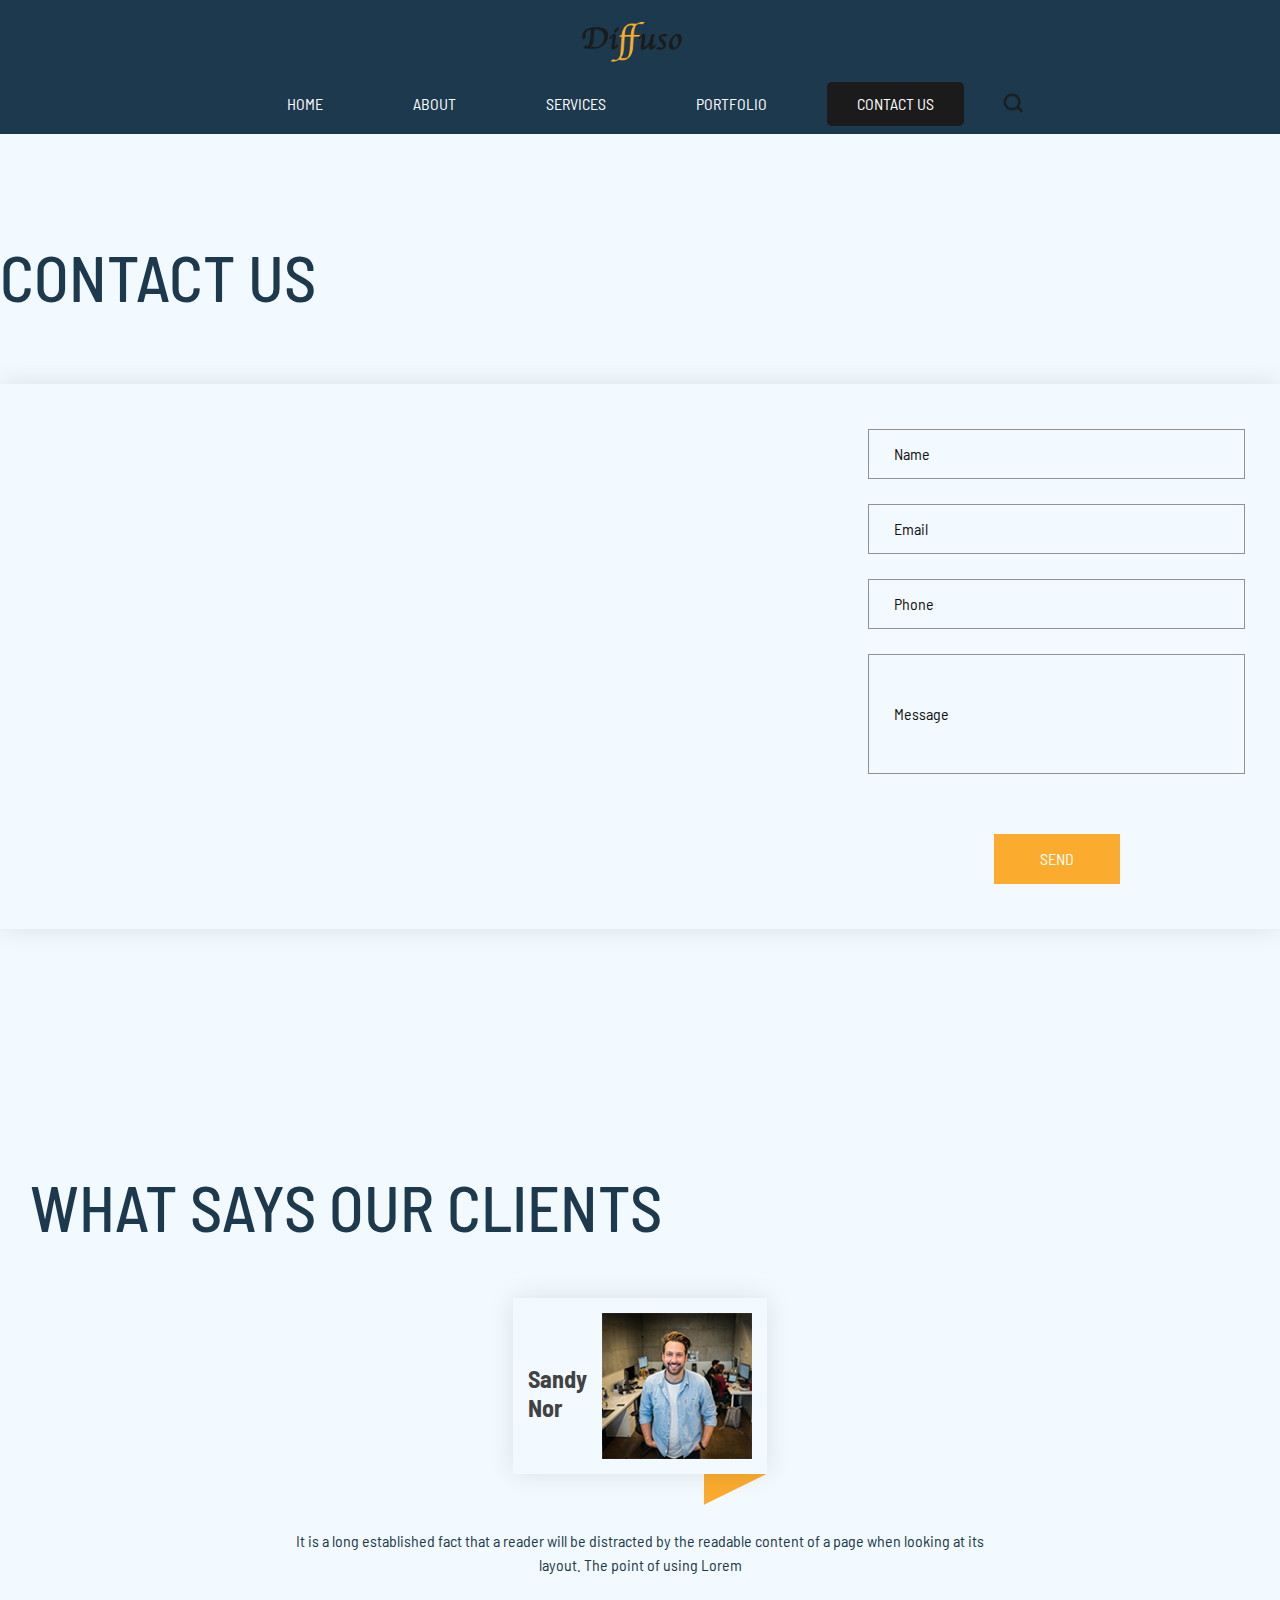
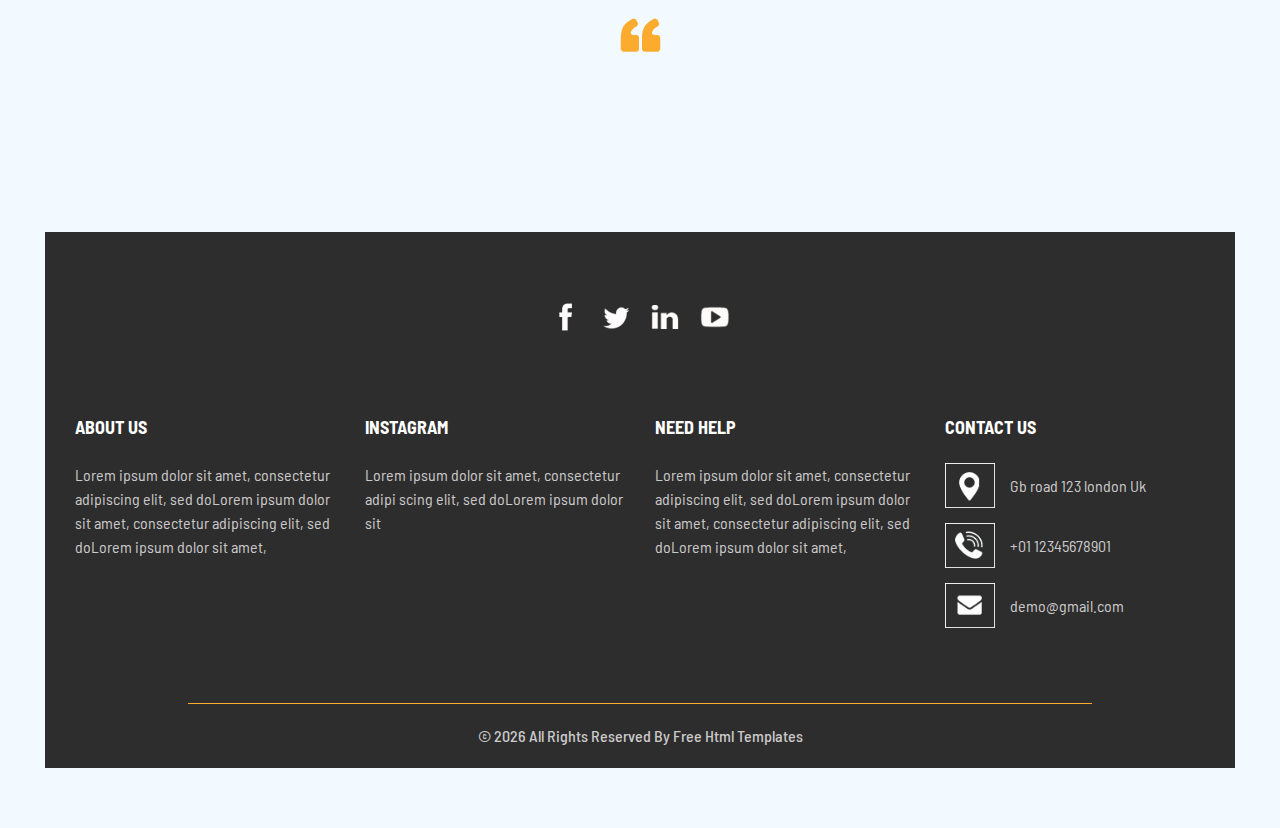
<file: contact.html>
<!DOCTYPE html>
<html>

<head>
  <!-- Basic -->
  <meta charset="utf-8" />
  <meta http-equiv="X-UA-Compatible" content="IE=edge" />
  <!-- Mobile Metas -->
  <meta name="viewport" content="width=device-width, initial-scale=1, shrink-to-fit=no" />
  <!-- Site Metas -->
  <meta name="keywords" content="" />
  <meta name="description" content="" />
  <meta name="author" content="" />

  <title>
    Diffuso
  </title>

  <!-- slider stylesheet -->
  <link rel="stylesheet" type="text/css" href="https://cdnjs.cloudflare.com/ajax/libs/OwlCarousel2/2.3.4/assets/owl.carousel.min.css" />

  <!-- fonts style -->
  <link href="https://fonts.googleapis.com/css?family=Poppins:400,700|Raleway:400,700&display=swap" rel="stylesheet" />

  <!-- bootstrap core css -->
  <link rel="stylesheet" type="text/css" href="css/bootstrap.css" />

  <!-- Custom styles for this template -->
  <link href="css/style.css" rel="stylesheet" />
  <!-- responsive style -->
  <link href="css/responsive.css" rel="stylesheet" />
</head>

<body class="sub_page">
  <div class="hero_area">
    <!-- header section strats -->
    <header class="header_section">
      <div class="container-fluid">
        <nav class="navbar navbar-expand-lg custom_nav-container pt-3">
          <a class="navbar-brand" href="index.html">
            <img src="images/logo.png" alt="" />
          </a>
          <button class="navbar-toggler" type="button" data-toggle="collapse" data-target="#navbarSupportedContent" aria-controls="navbarSupportedContent" aria-expanded="false" aria-label="Toggle navigation">
            <span class="navbar-toggler-icon"></span>
          </button>

          <div class="collapse navbar-collapse" id="navbarSupportedContent">
            <div class="d-flex ml-auto flex-column flex-lg-row align-items-center">
              <ul class="navbar-nav  ">
                <li class="nav-item ">
                  <a class="nav-link" href="index.html">Home <span class="sr-only">(current)</span></a>
                </li>
                <li class="nav-item">
                  <a class="nav-link" href="about.html">
                    About
                  </a>
                </li>
                <li class="nav-item">
                  <a class="nav-link" href="service.html">
                    Services
                  </a>
                </li>
                <li class="nav-item">
                  <a class="nav-link" href="portfolio.html">
                    Portfolio
                  </a>
                </li>
                <li class="nav-item active">
                  <a class="nav-link" href="contact.html">Contact Us</a>
                </li>
              </ul>
              <form class="form-inline my-2 my-lg-0 ml-0 ml-lg-4 mb-3 mb-lg-0">
                <button class="btn  my-2 my-sm-0 nav_search-btn" type="submit"></button>
              </form>
            </div>
          </div>
        </nav>
      </div>
    </header>
    <!-- end header section -->
  </div>
  <!-- end hero area -->


  <!-- contact section -->

  <section class="contact_section layout_padding-bottom layout_padding2-top">
    <div class="container px-0">
      <div class="heading_container">
        <h2 class="">
          Con<span>ta</span>ct Us
        </h2>
      </div>

    </div>
    <div class="container container-bg">
      <div class="row">
        <div class="col-lg-8 col-md-7 px-0">
          <div class="map_container">
            <div class="map-responsive">
              <iframe src="https://www.google.com/maps/embed/v1/place?key=AIzaSyA0s1a7phLN0iaD6-UE7m4qP-z21pH0eSc&q=Eiffel+Tower+Paris+France" width="600" height="300" frameborder="0" style="border:0; width: 100%; height:100%" allowfullscreen></iframe>
            </div>
          </div>
        </div>
        <div class="col-md-5 col-lg-4 px-0">
          <form action="">
            <div>
              <input type="text" placeholder="Name" />
            </div>
            <div>
              <input type="email" placeholder="Email" />
            </div>
            <div>
              <input type="text" placeholder="Phone" />
            </div>
            <div>
              <input type="text" class="message-box" placeholder="Message" />
            </div>
            <div class="d-flex ">
              <button>
                SEND
              </button>
            </div>
          </form>
        </div>
      </div>
    </div>
  </section>

  <!-- end contact section -->

  <!-- client section -->

  <section class="client_section layout_padding-bottom">
    <div class="container">
      <div class="heading_container">
        <h2>
          What <span>says</span> our clients
        </h2>
      </div>
      <div class="box">
        <div class="client_id">
          <div class="name">
            <h4>
              Sandy <br>
              Nor
            </h4>
          </div>
          <div class="img-box">
            <img src="images/client.jpg" alt="">
          </div>
        </div>
        <div class="detail-box">
          <p>
            It is a long established fact that a reader will be distracted by the readable content of a page when looking at its layout. The point of using Lorem
          </p>
          <img src="images/quote.png" alt="">
        </div>
      </div>
    </div>
  </section>

  <!-- end client section -->


  <!-- info section -->

  <section class="info_section  layout_padding2-top">
    <div class="social_container">
      <div class="social_box">
        <a href="">
          <img src="images/fb.png" alt="">
        </a>
        <a href="">
          <img src="images/twitter.png" alt="">
        </a>
        <a href="">
          <img src="images/linkedin.png" alt="">
        </a>
        <a href="">
          <img src="images/youtube.png" alt="">
        </a>
      </div>
    </div>
    <div class="info_container ">
      <div class="container">
        <div class="row">
          <div class="col-md-6 col-lg-3">
            <h6>
              ABOUT US
            </h6>
            <p>
              Lorem ipsum dolor sit amet, consectetur adipiscing elit, sed doLorem ipsum dolor sit amet, consectetur adipiscing elit, sed doLorem ipsum dolor sit amet,
            </p>
          </div>
          <div class="col-md-6 col-lg-3">
            <h6>
              Instagram
            </h6>
            <p>
              Lorem ipsum dolor sit amet, consectetur adipi
              scing elit, sed doLorem ipsum dolor sit
            </p>
          </div>
          <div class="col-md-6 col-lg-3">
            <h6>
              NEED HELP
            </h6>
            <p>
              Lorem ipsum dolor sit amet, consectetur adipiscing elit, sed doLorem ipsum dolor sit amet, consectetur adipiscing elit, sed doLorem ipsum dolor sit amet,
            </p>
          </div>
          <div class="col-md-6 col-lg-3">
            <h6>
              CONTACT US
            </h6>
            <div class="info_link-box">
              <a href="">
                <img src="images/location.png" alt="">
                <span> Gb road 123 london Uk </span>
              </a>
              <a href="">
                <img src="images/call.png" alt="">
                <span>+01 12345678901</span>
              </a>
              <a href="">
                <img src="images/mail.png" alt="">
                <span> demo@gmail.com</span>
              </a>
            </div>
          </div>
        </div>
      </div>
    </div>
    <!-- footer section -->
    <section class=" footer_section">
      <div class="container">
        <p>
          &copy; <span id="displayYear"></span> All Rights Reserved By
          <a href="https://html.design/">Free Html Templates</a>
        </p>
      </div>
    </section>
    <!-- footer section -->

  </section>

  <!-- end info section -->


  <script type="text/javascript" src="js/jquery-3.4.1.min.js"></script>
  <script type="text/javascript" src="js/bootstrap.js"></script>
  <script type="text/javascript" src="https://cdnjs.cloudflare.com/ajax/libs/OwlCarousel2/2.3.4/owl.carousel.min.js">
  </script>
  <script type="text/javascript" src="js/custom.js"></script>
</body>

</html>
</file>
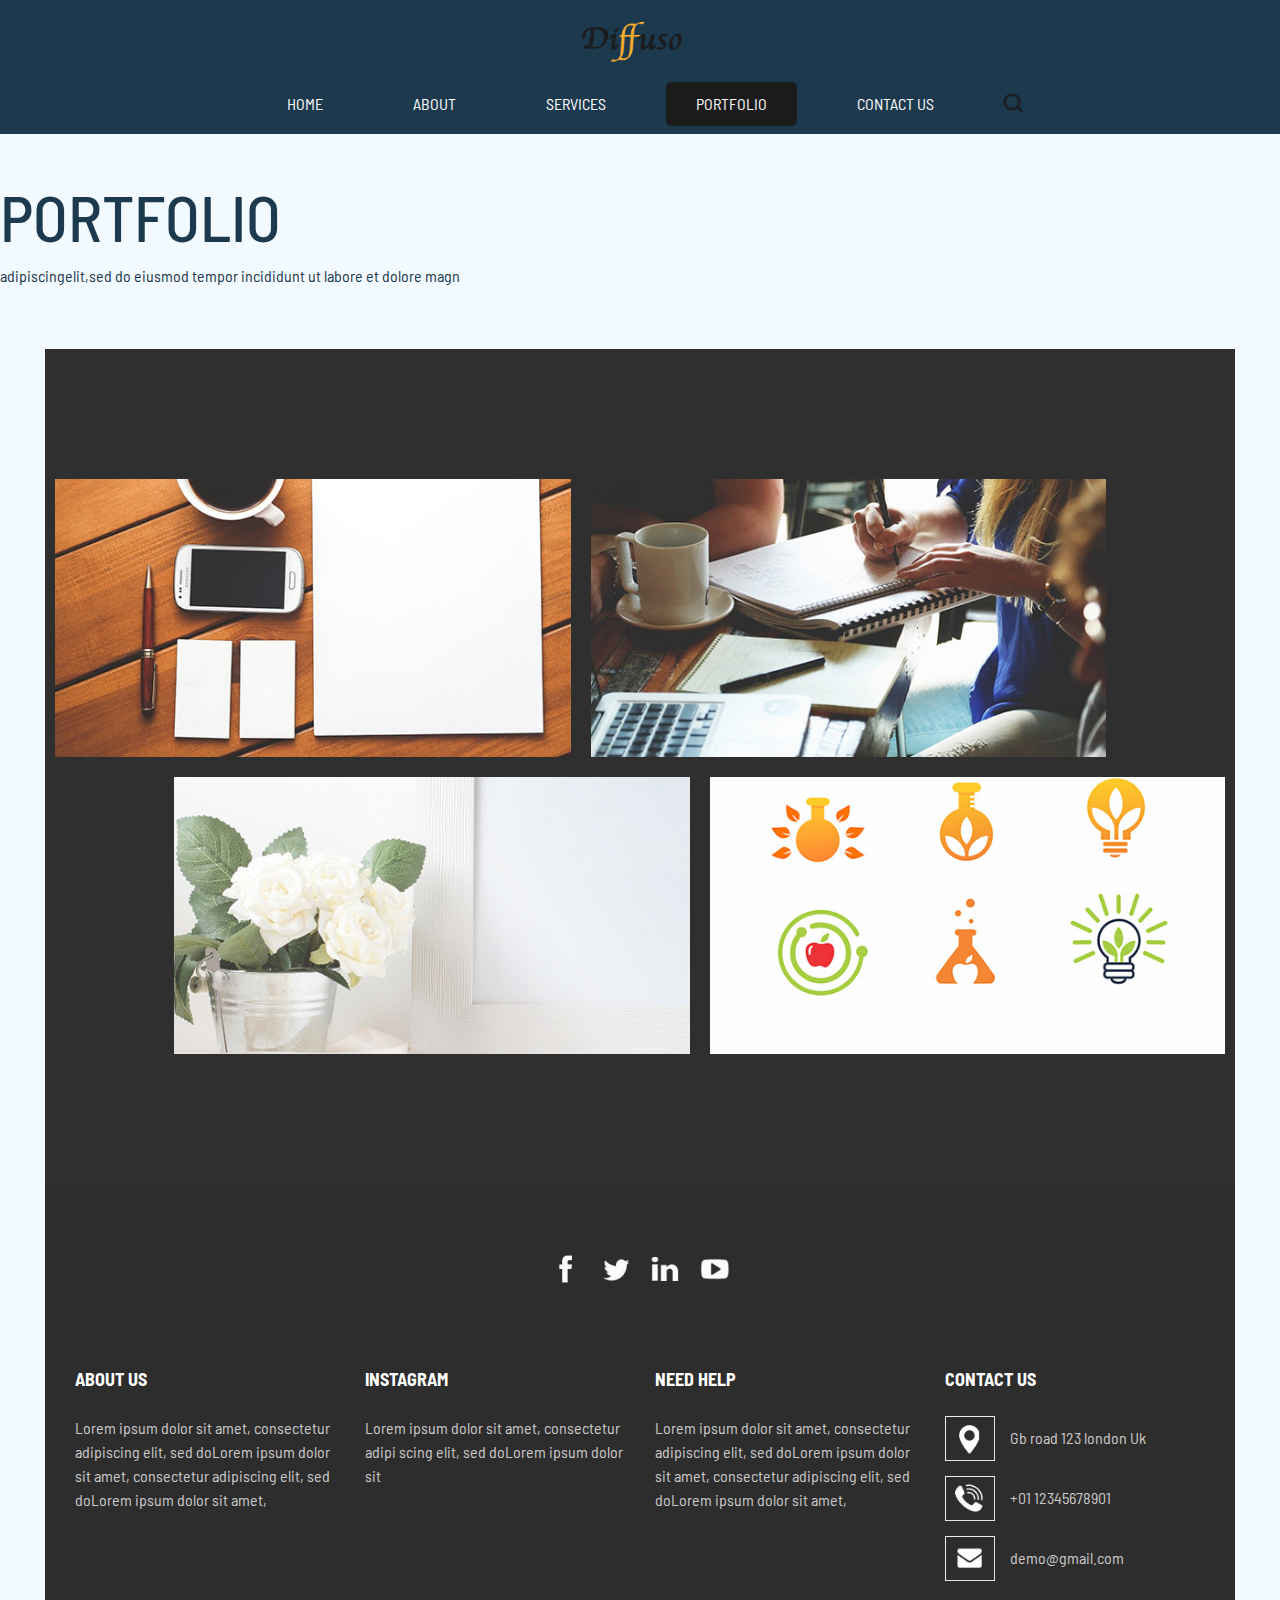
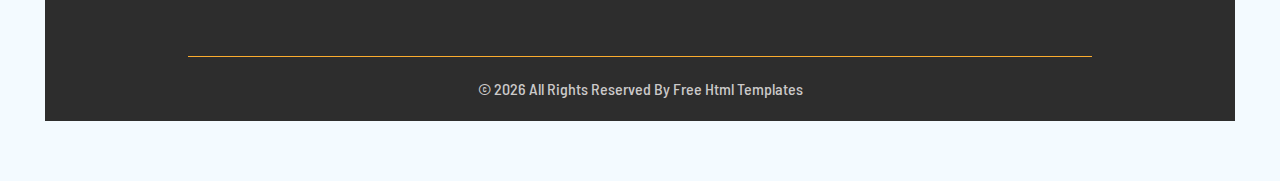
<file: portfolio.html>
<!DOCTYPE html>
<html>

<head>
  <!-- Basic -->
  <meta charset="utf-8" />
  <meta http-equiv="X-UA-Compatible" content="IE=edge" />
  <!-- Mobile Metas -->
  <meta name="viewport" content="width=device-width, initial-scale=1, shrink-to-fit=no" />
  <!-- Site Metas -->
  <meta name="keywords" content="" />
  <meta name="description" content="" />
  <meta name="author" content="" />

  <title>
    Diffuso
  </title>

  <!-- slider stylesheet -->
  <link rel="stylesheet" type="text/css" href="https://cdnjs.cloudflare.com/ajax/libs/OwlCarousel2/2.3.4/assets/owl.carousel.min.css" />

  <!-- fonts style -->
  <link href="https://fonts.googleapis.com/css?family=Poppins:400,700|Raleway:400,700&display=swap" rel="stylesheet" />

  <!-- bootstrap core css -->
  <link rel="stylesheet" type="text/css" href="css/bootstrap.css" />

  <!-- Custom styles for this template -->
  <link href="css/style.css" rel="stylesheet" />
  <!-- responsive style -->
  <link href="css/responsive.css" rel="stylesheet" />
</head>

<body class="sub_page">
  <div class="hero_area">
    <!-- header section strats -->
    <header class="header_section">
      <div class="container-fluid">
        <nav class="navbar navbar-expand-lg custom_nav-container pt-3">
          <a class="navbar-brand" href="index.html">
            <img src="images/logo.png" alt="" />
          </a>
          <button class="navbar-toggler" type="button" data-toggle="collapse" data-target="#navbarSupportedContent" aria-controls="navbarSupportedContent" aria-expanded="false" aria-label="Toggle navigation">
            <span class="navbar-toggler-icon"></span>
          </button>

          <div class="collapse navbar-collapse" id="navbarSupportedContent">
            <div class="d-flex ml-auto flex-column flex-lg-row align-items-center">
              <ul class="navbar-nav  ">
                <li class="nav-item ">
                  <a class="nav-link" href="index.html">Home <span class="sr-only">(current)</span></a>
                </li>
                <li class="nav-item">
                  <a class="nav-link" href="about.html">
                    About
                  </a>
                </li>
                <li class="nav-item">
                  <a class="nav-link" href="service.html">
                    Services
                  </a>
                </li>
                <li class="nav-item active">
                  <a class="nav-link" href="portfolio.html">
                    Portfolio
                  </a>
                </li>
                <li class="nav-item">
                  <a class="nav-link" href="contact.html">Contact Us</a>
                </li>
              </ul>
              <form class="form-inline my-2 my-lg-0 ml-0 ml-lg-4 mb-3 mb-lg-0">
                <button class="btn  my-2 my-sm-0 nav_search-btn" type="submit"></button>
              </form>
            </div>
          </div>
        </nav>
      </div>
    </header>
    <!-- end header section -->
  </div>
  <!-- end hero area -->

  <!-- portfolio section -->

  <section class="portfolio_section layout_padding2-top">
    <div class="heading_container">
      <h2>
        Por<span>tf</span>olio
      </h2>
      <p>
        adipiscingelit,sed do eiusmod tempor incididunt ut labore et dolore magn
      </p>
    </div>
    <div class="portfolio_container layout_padding">
      <div class="box-1">
        <div class="img-box b-1">
          <img src="images/p1.jpg" alt="">
          <div class="btn-box">
            <a href="" class="btn-1">

            </a>
            <a href="" class="btn-2">

            </a>
          </div>
        </div>
        <div class="img-box b-2">
          <img src="images/p2.jpg" alt="">
          <div class="btn-box">
            <a href="" class="btn-1">

            </a>
            <a href="" class="btn-2">

            </a>
          </div>
        </div>
      </div>
      <div class="box-2">
        <div class="img-box b-3">
          <img src="images/p3.jpg" alt="">
          <div class="btn-box">
            <a href="" class="btn-1">

            </a>
            <a href="" class="btn-2">

            </a>
          </div>
        </div>
        <div class="img-box b-4">
          <img src="images/p4.jpg" alt="">
          <div class="btn-box">
            <a href="" class="btn-1">

            </a>
            <a href="" class="btn-2">

            </a>
          </div>
        </div>
      </div>
    </div>
  </section>

  <!-- end portfolio section -->


  <!-- info section -->

  <section class="info_section  layout_padding2-top">
    <div class="social_container">
      <div class="social_box">
        <a href="">
          <img src="images/fb.png" alt="">
        </a>
        <a href="">
          <img src="images/twitter.png" alt="">
        </a>
        <a href="">
          <img src="images/linkedin.png" alt="">
        </a>
        <a href="">
          <img src="images/youtube.png" alt="">
        </a>
      </div>
    </div>
    <div class="info_container ">
      <div class="container">
        <div class="row">
          <div class="col-md-6 col-lg-3">
            <h6>
              ABOUT US
            </h6>
            <p>
              Lorem ipsum dolor sit amet, consectetur adipiscing elit, sed doLorem ipsum dolor sit amet, consectetur adipiscing elit, sed doLorem ipsum dolor sit amet,
            </p>
          </div>
          <div class="col-md-6 col-lg-3">
            <h6>
              Instagram
            </h6>
            <p>
              Lorem ipsum dolor sit amet, consectetur adipi
              scing elit, sed doLorem ipsum dolor sit
            </p>
          </div>
          <div class="col-md-6 col-lg-3">
            <h6>
              NEED HELP
            </h6>
            <p>
              Lorem ipsum dolor sit amet, consectetur adipiscing elit, sed doLorem ipsum dolor sit amet, consectetur adipiscing elit, sed doLorem ipsum dolor sit amet,
            </p>
          </div>
          <div class="col-md-6 col-lg-3">
            <h6>
              CONTACT US
            </h6>
            <div class="info_link-box">
              <a href="">
                <img src="images/location.png" alt="">
                <span> Gb road 123 london Uk </span>
              </a>
              <a href="">
                <img src="images/call.png" alt="">
                <span>+01 12345678901</span>
              </a>
              <a href="">
                <img src="images/mail.png" alt="">
                <span> demo@gmail.com</span>
              </a>
            </div>
          </div>
        </div>
      </div>
    </div>
    <!-- footer section -->
    <section class="footer_section">
      <div class="container">
        <p>
          &copy; <span id="displayYear"></span> All Rights Reserved By
          <a href="https://html.design/">Free Html Templates</a>
        </p>
      </div>
    </section>
    <!-- footer section -->

  </section>

  <!-- end info section -->


  <script type="text/javascript" src="js/jquery-3.4.1.min.js"></script>
  <script type="text/javascript" src="js/bootstrap.js"></script>
  <script type="text/javascript" src="https://cdnjs.cloudflare.com/ajax/libs/OwlCarousel2/2.3.4/owl.carousel.min.js">
  </script>
  <script type="text/javascript" src="js/custom.js"></script>
</body>

</html>
</file>
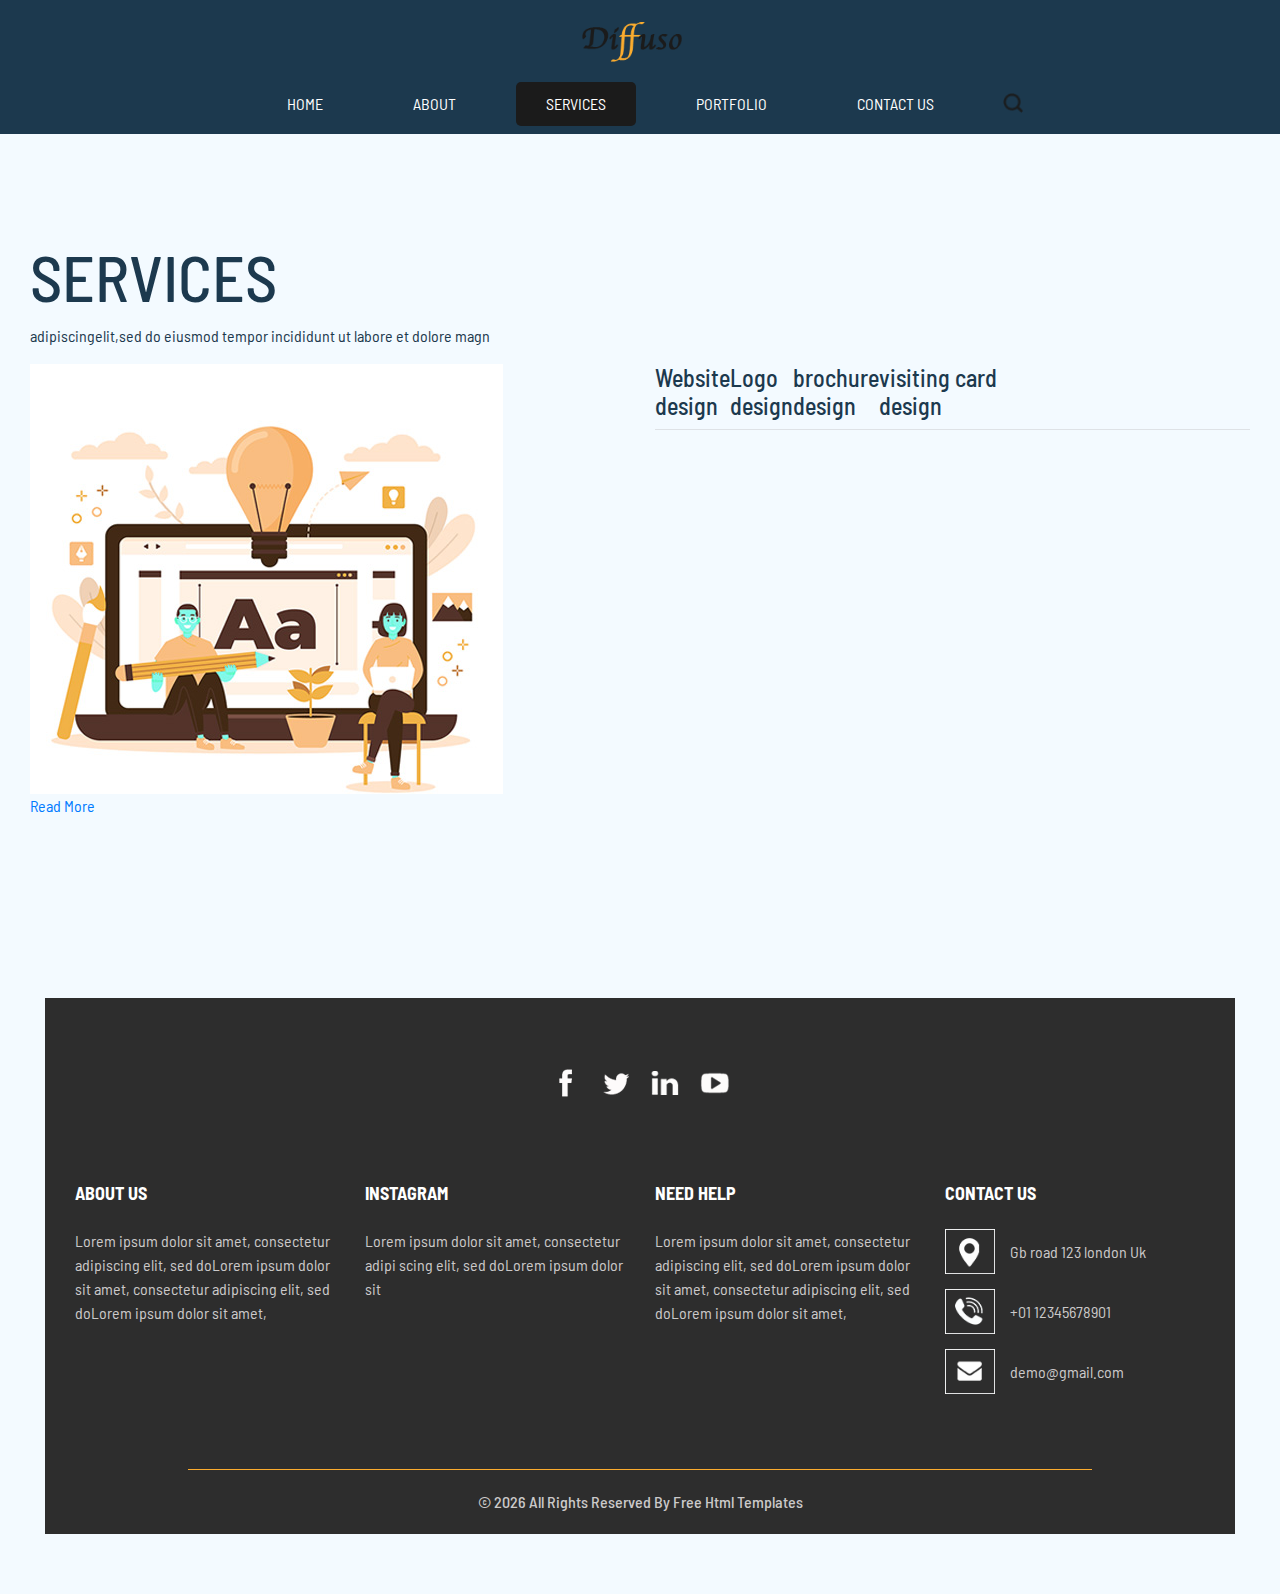
<file: service.html>
<!DOCTYPE html>
<html>

<head>
  <!-- Basic -->
  <meta charset="utf-8" />
  <meta http-equiv="X-UA-Compatible" content="IE=edge" />
  <!-- Mobile Metas -->
  <meta name="viewport" content="width=device-width, initial-scale=1, shrink-to-fit=no" />
  <!-- Site Metas -->
  <meta name="keywords" content="" />
  <meta name="description" content="" />
  <meta name="author" content="" />

  <title>
    Diffuso
  </title>

  <!-- slider stylesheet -->
  <link rel="stylesheet" type="text/css" href="https://cdnjs.cloudflare.com/ajax/libs/OwlCarousel2/2.3.4/assets/owl.carousel.min.css" />

  <!-- fonts style -->
  <link href="https://fonts.googleapis.com/css?family=Poppins:400,700|Raleway:400,700&display=swap" rel="stylesheet" />

  <!-- bootstrap core css -->
  <link rel="stylesheet" type="text/css" href="css/bootstrap.css" />

  <!-- Custom styles for this template -->
  <link href="css/style.css" rel="stylesheet" />
  <!-- responsive style -->
  <link href="css/responsive.css" rel="stylesheet" />
</head>

<body class="sub_page">
  <div class="hero_area">
    <!-- header section strats -->
    <header class="header_section">
      <div class="container-fluid">
        <nav class="navbar navbar-expand-lg custom_nav-container pt-3">
          <a class="navbar-brand" href="index.html">
            <img src="images/logo.png" alt="" />
          </a>
          <button class="navbar-toggler" type="button" data-toggle="collapse" data-target="#navbarSupportedContent" aria-controls="navbarSupportedContent" aria-expanded="false" aria-label="Toggle navigation">
            <span class="navbar-toggler-icon"></span>
          </button>

          <div class="collapse navbar-collapse" id="navbarSupportedContent">
            <div class="d-flex ml-auto flex-column flex-lg-row align-items-center">
              <ul class="navbar-nav  ">
                <li class="nav-item ">
                  <a class="nav-link" href="index.html">Home <span class="sr-only">(current)</span></a>
                </li>
                <li class="nav-item">
                  <a class="nav-link" href="about.html">
                    About
                  </a>
                </li>
                <li class="nav-item active">
                  <a class="nav-link" href="service.html">
                    Services
                  </a>
                </li>
                <li class="nav-item">
                  <a class="nav-link" href="portfolio.html">
                    Portfolio
                  </a>
                </li>
                <li class="nav-item">
                  <a class="nav-link" href="contact.html">Contact Us</a>
                </li>
              </ul>
              <form class="form-inline my-2 my-lg-0 ml-0 ml-lg-4 mb-3 mb-lg-0">
                <button class="btn  my-2 my-sm-0 nav_search-btn" type="submit"></button>
              </form>
            </div>
          </div>
        </nav>
      </div>
    </header>
    <!-- end header section -->
  </div>
  <!-- end hero area -->

  <!-- service section -->

  <section class="service_section layout_padding-bottom layout_padding2-top">
    <div class="container">
      <div class="heading_container">
        <h2>
          Ser<span>vi</span>ces
        </h2>
        <p>
          adipiscingelit,sed do eiusmod tempor incididunt ut labore et dolore magn
        </p>
      </div>
      <div class="row">
        <div class="col-lg-6 ">
          <div class="img-container tab-content">
            <div class="img-box tab-pane fade show active" id="img1" role="tabpanel">
              <img src="images/service-img.jpg" alt="" />
            </div>
            <div class="img-box tab-pane fade  " id="img2" role="tabpanel">
              <img src="images/service-img.jpg" alt="" />
            </div>
            <div class="img-box tab-pane fade  " id="img3" role="tabpanel">
              <img src="images/service-img.jpg" alt="" />
            </div>
            <div class="img-box tab-pane fade  " id="img4" role="tabpanel">
              <img src="images/service-img.jpg" alt="" />
            </div>
          </div>
        </div>
        <div class="col-lg-6">
          <div class="detail-container nav nav-tabs" id="myTab" role="tablist">
            <div class="detail-box active" id="img1-tab" data-toggle="tab" href="#img1" role="tab" aria-selected="true">
              <h4>
                Website <br />
                design
              </h4>
            </div>
            <div class="detail-box" id="img2-tab" data-toggle="tab" href="#img2" role="tab" aria-selected="false">
              <h4>
                Logo <br />
                design
              </h4>
            </div>
            <div class="detail-box" id="img2-tab" data-toggle="tab" href="#img3" role="tab" aria-selected="false">
              <h4>
                brochure <br />
                design
              </h4>
            </div>
            <div class="detail-box" id="img2-tab" data-toggle="tab" href="#img4" role="tab" aria-selected="false">
              <h4>
                visiting card <br />
                design
              </h4>
            </div>
          </div>
        </div>
      </div>
      <div class="btn-box">
        <a href="">
          Read More
        </a>
      </div>
    </div>
  </section>

  <!-- end service section -->


  <!-- info section -->

  <section class="info_section  layout_padding2-top">
    <div class="social_container">
      <div class="social_box">
        <a href="">
          <img src="images/fb.png" alt="">
        </a>
        <a href="">
          <img src="images/twitter.png" alt="">
        </a>
        <a href="">
          <img src="images/linkedin.png" alt="">
        </a>
        <a href="">
          <img src="images/youtube.png" alt="">
        </a>
      </div>
    </div>
    <div class="info_container ">
      <div class="container">
        <div class="row">
          <div class="col-md-6 col-lg-3">
            <h6>
              ABOUT US
            </h6>
            <p>
              Lorem ipsum dolor sit amet, consectetur adipiscing elit, sed doLorem ipsum dolor sit amet, consectetur adipiscing elit, sed doLorem ipsum dolor sit amet,
            </p>
          </div>
          <div class="col-md-6 col-lg-3">
            <h6>
              Instagram
            </h6>
            <p>
              Lorem ipsum dolor sit amet, consectetur adipi
              scing elit, sed doLorem ipsum dolor sit
            </p>
          </div>
          <div class="col-md-6 col-lg-3">
            <h6>
              NEED HELP
            </h6>
            <p>
              Lorem ipsum dolor sit amet, consectetur adipiscing elit, sed doLorem ipsum dolor sit amet, consectetur adipiscing elit, sed doLorem ipsum dolor sit amet,
            </p>
          </div>
          <div class="col-md-6 col-lg-3">
            <h6>
              CONTACT US
            </h6>
            <div class="info_link-box">
              <a href="">
                <img src="images/location.png" alt="">
                <span> Gb road 123 london Uk </span>
              </a>
              <a href="">
                <img src="images/call.png" alt="">
                <span>+01 12345678901</span>
              </a>
              <a href="">
                <img src="images/mail.png" alt="">
                <span> demo@gmail.com</span>
              </a>
            </div>
          </div>
        </div>
      </div>
    </div>
    <!-- footer section -->
    <section class=" footer_section">
      <div class="container">
        <p>
          &copy; <span id="displayYear"></span> All Rights Reserved By
          <a href="https://html.design/">Free Html Templates</a>
        </p>
      </div>
    </section>
    <!-- footer section -->

  </section>

  <!-- end info section -->


  <script type="text/javascript" src="js/jquery-3.4.1.min.js"></script>
  <script type="text/javascript" src="js/bootstrap.js"></script>
  <script type="text/javascript" src="https://cdnjs.cloudflare.com/ajax/libs/OwlCarousel2/2.3.4/owl.carousel.min.js">
  </script>
  <script type="text/javascript" src="js/custom.js"></script>
</body>

</html>
</file>
<file: css/style.css>
@import url('https://fonts.googleapis.com/css2?family=Barlow+Semi+Condensed:wght@500;600&display=swap');
body {
  font-family: 'Barlow Semi Condensed', sans-serif;
  color: #1C394E;
  background-color: #f3faff;
}

.layout_padding {
  padding-top: 120px;
  padding-bottom: 120px;
}

.layout_padding2 {
  padding-top: 45px;
}

.layout_padding2-top {
  padding-top: 45px;
}

.layout_padding2-bottom {
  padding-bottom: 45px;
}

.layout_padding-top {
  padding-top: 120px;
}

.layout_padding-bottom {
  padding-bottom: 120px;
}


.heading_container{
  display: -webkit-box;
  display: -ms-flexbox;
  display: flex;
  -webkit-box-orient: vertical;
  -webkit-box-direction: normal;
      -ms-flex-direction: column;
          flex-direction: column;
  -webkit-box-align: center;
      -ms-flex-align: center;
          align-items: left;
  text-align: left;
}

.heading_container h2 {
  text-transform: uppercase;
  font-size: 4rem;
}


/*header section*/
.hero_area.sub_pages {
  height: auto;
}

.header_section .container-fluid {
  padding-right: 25px;
  padding-left: 25px;
  background-color: #1C394E;
}

.header_section .nav_container {
  margin: 0px auto;
}

.custom_nav-container.navbar-expand-lg .navbar-nav .nav-item .nav-link {
  padding: 10px 30px;
  margin: 0 15px;
  color: #ffffff;
  text-align: center;
  text-transform: uppercase;
  border-radius: 5px;
}

.custom_nav-container.navbar-expand-lg .navbar-nav .nav-item.active .nav-link, .custom_nav-container.navbar-expand-lg .navbar-nav .nav-item:hover .nav-link {
  background-color: #1b1b1b;
  color: #ffffff;
}

a,
a:hover,
a:focus {
  text-decoration: none;
}

a:hover,
a:focus {
  color: initial;
}

.btn,
.btn:focus {
  outline: none !important;
  -webkit-box-shadow: none;
          box-shadow: none;
}

.navbar-brand,
.navbar-brand:hover {
  text-transform: uppercase;
  font-weight: bold;
  font-size: 24px;;
  color: #fafcfd;
}

.custom_nav-container .nav_search-btn {
  background-image: url(../images/search-icon.png);
  background-size: 20px;
  background-repeat: no-repeat;
  background-position-y: 7px;
  width: 35px;
  height: 35px;
  padding: 0;
  border: none;
}

.navbar-brand {
  margin-bottom: 15px;
}

.navbar-brand img {
  width: 100px;
}

.custom_nav-container {
  z-index: 99999;
  -webkit-box-orient: vertical;
  -webkit-box-direction: normal;
      -ms-flex-direction: column;
          flex-direction: column;
  -webkit-box-align: center;
      -ms-flex-align: center;
          align-items: center;
}

.custom_nav-container .navbar-toggler {
  outline: none;
}

.navbar-toggler .navbar-toggler-icon {
  background-image: url(../images/menu.png);
  background-size: 35px;
}

/*end header section*/
.slider_section {
  margin-bottom: 60px;
}

.slider_section .slider_container {
  background-color:#1C394E;
  background-size: cover;
  height: 450px;
  color: #ffffff;
}

.slider_section .row {
  -webkit-box-align: center;
      -ms-flex-align: center;
          align-items: center;
}

.slider_section .img-box img {
  background-size: 100px;
  margin-top: 50px;
  margin-left: 40%;
  border-radius: 10px;
}

.slider_section .detail-box {
  width: 100%;
  padding-top: 80px;
  padding-left: 100px;
}

.slider_section .detail-box h1 {
  font-weight: bold;
  font-size: 3.5rem;
  margin-top: 20px;
  text-transform: uppercase;
}

.slider_section .click-box a {
  display: inline-block;
  padding: 10px 45px;
  background-color: #f5fdfb;
  color: #000000;
  border: 1.5px solid #ffffff;
  border-radius: 5px;
  margin-bottom: 225px;
  margin-left: 220px;
  text-transform: uppercase;
}

.slider_section .click-box a:hover {
  background-color: transparent;
  color: #ffffff;
}

.slider_section .carousel-indicators {
  margin: 0;
  width: auto;
  -webkit-box-pack: end;
      -ms-flex-pack: end;
          justify-content: flex-end;
  bottom: initial;
  top: 0;
  left: initial;
}

.slider_section .carousel-indicators li {
  text-indent: 0;
  background-color: transparent;
  opacity: 1;
  border: none;
  font-size: 7rem;
  font-weight: bold;
  width: auto;
  height: auto;
  display: none;
  color: #ffffff;
}

.slider_section .carousel-indicators li.active {
  display: block;
}

.slider_section .carousel_btn-box {
  display: -webkit-box;
  display: -ms-flexbox;
  display: flex;
  background-color: #ffffff;
  -webkit-box-align: center;
      -ms-flex-align: center;
          align-items: center;
  position: absolute;
  bottom: 95px;
  right: 10%;
  padding: 7px 10px;
  border-radius: 5px 5px 0 0;
}

.slider_section .carousel_btn-box img {
  margin: 0 10px;
}

.slider_section .carousel_btn-box .carousel-control-prev,
.slider_section .carousel_btn-box .carousel-control-next {
  position: unset;
  height: 25px;
  width: 25px;
  background-repeat: no-repeat;
  opacity: 1;
  background-position: center;
}

.slider_section .carousel_btn-box .carousel-control-prev {
  background-image: url(../images/prev.png);
}

.slider_section .carousel_btn-box .carousel-control-next {
  background-image: url(../images/next.png);
}

.about_section {
  background-position: center;
  background-repeat: no-repeat;
}

.about_section .about-img {
  background-color: #1C394E;
  width: 100%;
}

.about_section .about {
  padding-right: 150px;
}

/* services we provide */



.circle-content {
  width:33%;
  text-align:center;
  float:left;
}
.circle {
  display:inline-block;
  width:50%;
  padding-bottom:50%;
  border-radius:50%;
  border:15px solid #333;
}
.circle-content p {
  font-size:16px;
  color:#666;
}

/* services we provide */

.doctors{
  background-color: #1C394E;

}

.doctors h2{
  color: #ffffff;
  margin-top: 50px;
  margin-bottom: 50px;
}

.responsive-cell-block {
  min-height: 75px;
}

.text-blk {
  margin-top: 0px;
  margin-right: 0px;
  margin-bottom: 0px;
  margin-left: 0px;
  line-height: 25px;
}

.responsive-container-block {
  min-height: 75px;
  height: fit-content;
  width: 100%;
  display: flex;
  flex-wrap: wrap;
  margin-top: 0px;
  margin-right: auto;
  margin-bottom: 0px;
  margin-left: auto;
  justify-content: space-evenly;
}

.team-head-text {
  font-size: 48px;
  font-weight: 900;
  text-align: center;
}

.team-head-text {
  line-height: 50px;
  width: 100%;
  margin-top: 0px;
  margin-right: 0px;
  margin-bottom: 50px;
  margin-left: 0px;
}

.container {
  max-width: 1380px;
  margin-top: 60px;
  margin-right: auto;
  margin-bottom: 60px;
  margin-left: auto;
  padding-top: 0px;
  padding-right: 30px;
  padding-bottom: 0px;
  padding-left: 30px;
}

.card {
  text-align: center;
  box-shadow: rgba(0, 0, 0, 0.05) 0px 4px 20px 7px;
  display: flex;
  flex-direction: column;
  align-items: center;
  padding-top: 30px;
  padding-right: 25px;
  padding-bottom: 30px;
  padding-left: 25px;
}

.card-container {
  width: 280px;
  margin-top: 0px;
  margin-right: 10px;
  margin-bottom: 25px;
  margin-left: 10px;
}

.name {
  margin-top: 20px;
  margin-right: 0px;
  margin-bottom: 5px;
  margin-left: 0px;
  font-size: 18px;
  font-weight: 800;
}

.position {
  margin-top: 0px;
  margin-right: 0px;
  margin-bottom: 10px;
  margin-left: 0px;
}

.feature-text {
  margin-top: 0px;
  margin-right: 0px;
  margin-bottom: 20px;
  margin-left: 0px;
  color: rgb(122, 122, 122);
  line-height: 30px;
}

.social-icons {
  width: 70px;
  display: flex;
  justify-content: space-between;
}

.team-image-wrapper {
  clip-path: circle(50% at 50% 50%);
  width: 130px;
  height: 130px;
}

.team-member-image {
  max-width: 100%;
}

@media (max-width: 500px) {
  .card-container {
    width: 100%;
    margin-top: 0px;
    margin-right: 0px;
    margin-bottom: 25px;
    margin-left: 0px;
  }
}

/* TESTIMONIALS */

.testimonial{
  background: #EDF2F8;
}

.testimonial-heading {
  font-size: 4rem;
  font-weight: bold;
  text-align: center;
}

.outerdiv
{
	width: 100%;
    min-height: 100vh;
    display: flex;
    align-items: center;
    justify-content: center;
}
.innerdiv
{
	transform: scale(0.9);
	margin: 1rem;
	display: grid;
	grid-gap: 1.5rem;
	grid-template-rows: repeat(2,22rem);
	grid-template-columns: repeat(4,17rem);
}
.eachdiv
{
	padding: 1rem 2rem;
    border-radius: 0.8rem;
    box-shadow: 5px 5px 20px #6d6b6b6b;
    color: white;
}
.div1
{
	background: #733FC8;
    grid-column: 1/3;
    grid-row: 1/2;
    background-image: url(https://raw.githubusercontent.com/RahulSahOfficial/testimonials_grid_section/5532c958b7d3c9b910a216b198fdd21c73112d84/images/bg-pattern-quotation.svg);
    background-repeat: no-repeat;
    background-position-x: 25rem;
}
.div2
{
	background:#49556B;
    grid-column: 3/4;
    grid-row: 1/2;
}
.div3
{
	background: white;
    grid-column: 4/5;
    grid-row: 1/3;
    color: black;
}
.div4
{
	background: white;
	grid-column: 1/2;
    grid-row: 2/3;
    color: black;
}
.div5
{
	background: #18202D;
	grid-column: 2/4;
    grid-row: 2/3;
}
.userdetails
{
	display: flex;
}
.imgbox
{
	margin-right: 1rem;
}
.imgbox img
{
	border-radius: 50%;
	width: 2rem;
	border: 2px solid #cec5c5;
}
.detbox
{
	display: flex;
    flex-direction: column;
    justify-content: center;
}
.detbox p
{
	margin: 0;
}
.detbox .name
{
	color: hsl(0, 0%, 81%);
    font-size: 0.9rem;
    margin-bottom: 0.1rem;
    font-weight: 600;
}
.detbox .name.dark
{
	color: #49505A;
}
.detbox .designation
{
	color: hsl(0, 0%, 81%);
    opacity: 50%;
    font-size: 0.8rem;
}
.detbox .designation.dark
{
	color: #49505A;
}
.review h4
{
	font-size: 1.4rem;
	color: #F3DEFF;
    font-weight: 600;
    line-height: 1.5;
    margin-bottom: 0.8rem;
}
.review.dark h4{
	color:#4B5258;
}
.review p
{
	font-size: 0.95rem;
    color: #F3DEFF;
    font-weight: 500;
    opacity: 50%;
    line-height: 1.5;
}
.review.dark p{
	color: #0e0e0e;
}


@media only screen and (max-width: 1000px)
{
	.innerdiv
	{
		transform: scale(0.7);
	}
}
@media only screen and (max-width: 800px)
{
	.innerdiv
	{
		transform: scale(0.6);
	}
}
@media only screen and (max-width: 600px)
{
	.div1 {
		background-position-x: 10rem;
	}
	.innerdiv
	{
		display: flex; 
		flex-direction: column;
		transform: scale(1);
		margin: 2rem;
		margin-bottom: 5rem;
	}
	.attribution
	{
		position: relative;
	}
}

/* TESTIMONIALS */

.portfolio_section .portfolio_container {
  display: -webkit-box;
  display: -ms-flexbox;
  display: flex;
  -webkit-box-orient: vertical;
  -webkit-box-direction: normal;
      -ms-flex-direction: column;
          flex-direction: column;
  -webkit-box-align: center;
      -ms-flex-align: center;
          align-items: center;
  background-color: #2f2f2f;
  margin: 45px 45px 0;
}

.portfolio_section .portfolio_container .img-box {
  margin: 10px;
  position: relative;
  display: -webkit-box;
  display: -ms-flexbox;
  display: flex;
  -webkit-box-flex: 1;
      -ms-flex-positive: 1;
          flex-grow: 1;
}

.portfolio_section .portfolio_container .img-box img {
  width: 100%;
  height: 100%;
}

.portfolio_section .portfolio_container .img-box .btn-box {
  position: absolute;
  top: 50%;
  left: 50%;
  -webkit-transform: translate(-50%, -50%);
          transform: translate(-50%, -50%);
  display: -webkit-box;
  display: -ms-flexbox;
  display: flex;
}

.portfolio_section .portfolio_container .img-box .btn-box a {
  display: none;
  width: 50px;
  height: 50px;
  background-color: #373636;
  border-radius: 100%;
  background-size: 16px;
  background-position: center;
  background-repeat: no-repeat;
  margin: 0 -3px;
}

.portfolio_section .portfolio_container .img-box .btn-box .btn-1 {
  background-image: url(../images/link.png);
}

.portfolio_section .portfolio_container .img-box .btn-box .btn-2 {
  background-image: url(../images/search.png);
}

.portfolio_section .portfolio_container .img-box::before {
  content: "";
  display: none;
  position: absolute;
  width: 100%;
  height: 100%;
  top: 0;
  left: 0;
  background-color: rgba(255, 204, 41, 0.85);
  z-index: 0;
}

.portfolio_section .portfolio_container .img-box:hover {
  -webkit-box-shadow: 0 0 25px 0 rgba(0, 0, 0, 0.8);
          box-shadow: 0 0 25px 0 rgba(0, 0, 0, 0.8);
}

.portfolio_section .portfolio_container .img-box:hover a {
  display: block;
}

.portfolio_section .portfolio_container .img-box:hover::before {
  display: block;
}

.portfolio_section .portfolio_container .box-1,
.portfolio_section .portfolio_container .box-2 {
  display: -webkit-box;
  display: -ms-flexbox;
  display: flex;
}

.portfolio_section .portfolio_container .box-1 {
  padding-right: 10%;
}

.portfolio_section .portfolio_container .box-2 {
  padding-left: 10%;
}

.logo_section .logo_container {
  -webkit-box-shadow: 0 0 35px 0 rgba(0, 0, 0, 0.15);
          box-shadow: 0 0 35px 0 rgba(0, 0, 0, 0.15);
  margin: 55px 45px 0 45px;
  overflow: hidden;
  position: relative;
}

.logo_section .box {
  display: -webkit-box;
  display: -ms-flexbox;
  display: flex;
  -webkit-box-orient: vertical;
  -webkit-box-direction: normal;
      -ms-flex-direction: column;
          flex-direction: column;
  -webkit-box-align: center;
      -ms-flex-align: center;
          align-items: center;
  text-align: center;
  padding: 0 10px;
  margin: 100px 0;
}

.logo_section .box .img-box img {
  width: 100%;
}

.logo_section .box .detail-box h4 {
  text-transform: uppercase;
  font-weight: bold;
  color: #363636;
}

.logo_section .box.b1 {
  -webkit-animation: odd-box-animate 7s infinite;
          animation: odd-box-animate 7s infinite;
}

.logo_section .box.b2 {
  -webkit-animation: even-box-animate 7s infinite;
          animation: even-box-animate 7s infinite;
}

@-webkit-keyframes odd-box-animate {
  0% {
    -webkit-transform: translateY(90px);
            transform: translateY(90px);
  }
  50% {
    -webkit-transform: translateY(-90px);
            transform: translateY(-90px);
  }
  100% {
    -webkit-transform: translateY(90px);
            transform: translateY(90px);
  }
}

@keyframes odd-box-animate {
  0% {
    -webkit-transform: translateY(90px);
            transform: translateY(90px);
  }
  50% {
    -webkit-transform: translateY(-90px);
            transform: translateY(-90px);
  }
  100% {
    -webkit-transform: translateY(90px);
            transform: translateY(90px);
  }
}

@-webkit-keyframes even-box-animate {
  0% {
    -webkit-transform: translateY(-90px);
            transform: translateY(-90px);
  }
  50% {
    -webkit-transform: translateY(90px);
            transform: translateY(90px);
  }
  100% {
    -webkit-transform: translateY(-90px);
            transform: translateY(-90px);
  }
}

@keyframes even-box-animate {
  0% {
    -webkit-transform: translateY(-90px);
            transform: translateY(-90px);
  }
  50% {
    -webkit-transform: translateY(90px);
            transform: translateY(90px);
  }
  100% {
    -webkit-transform: translateY(-90px);
            transform: translateY(-90px);
  }
}

.logo_section .owl-carousel {
  position: unset;
  width: 90%;
  margin: auto;
}

.logo_section .owl-carousel .owl-nav .owl-prev,
.logo_section .owl-carousel .owl-nav .owl-next {
  background-color: #000000;
  width: 65px;
  height: 75px;
  outline: none;
  position: absolute;
  top: 50%;
  -webkit-transform: translateY(-50%);
          transform: translateY(-50%);
  background-repeat: no-repeat;
  background-size: 15px;
}

.logo_section .owl-carousel .owl-nav .owl-prev {
  left: -30px;
  background-color: #000000;
  border-radius: 0 100% 100% 0;
  background-image: url(../images/prev-arrow.png);
  background-position: 37px center;
}

.logo_section .owl-carousel .owl-nav .owl-next {
  right: -30px;
  border-radius: 100% 0 0 100%;
  background-image: url(../images/next-arrow.png);
  background-position: 12.8px center;
}

.logo_section .owl-carousel .owl-dots {
  display: none;
}

.started_section .row {
  -webkit-box-align: center;
      -ms-flex-align: center;
          align-items: center;
}

.started_section .heading_container {
  -webkit-box-align: start;
      -ms-flex-align: start;
          align-items: flex-start;
  text-align: left;
}

.started_section .heading_container h2 {
  font-size: 2.5rem;
}

.started_section .btn-box {
  display: -webkit-box;
  display: -ms-flexbox;
  display: flex;
  -webkit-box-pack: end;
      -ms-flex-pack: end;
          justify-content: flex-end;
}

.started_section .btn-box a {
  display: inline-block;
  padding: 14px 75px;
  background-color: #373636;
  color: #ffffff;
  border: 1.5px solid #373636;
  border-radius: 5px;
  text-transform: uppercase;
}

.started_section .btn-box a:hover {
  background-color: transparent;
  color: #373636;
}

.agency_section .agency_container {
  background-image: url(../images/agency-img.jpg);
  background-size: cover;
  margin: 0 45px;
  padding: 90px 75px;
}

.agency_section .agency_container .box {
  background-color: rgba(0, 0, 0, 0.8);
  color: #ffffff;
  width: 60%;
  padding: 120px 90px;
}

.agency_section .agency_container .box .detail-box .heading_container {
  -webkit-box-align: start;
      -ms-flex-align: start;
          align-items: flex-start;
  text-align: left;
}

.agency_section .agency_container .box .detail-box p {
  margin-top: 35px;
}

.agency_section .agency_container .box .detail-box a {
  display: inline-block;
  padding: 10px 45px;
  background-color: #ffffff;
  color: #000000;
  border: 1.5px solid #ffffff;
  border-radius: 5px;
  margin-top: 45px;
}

.agency_section .agency_container .box .detail-box a:hover {
  background-color: transparent;
  color: #ffffff;
}

.contact_section {
  position: relative;
}

.contact_section .container-bg {
  -webkit-box-shadow: 0 0 25px 0 rgba(0, 0, 0, 0.1);
          box-shadow: 0 0 25px 0 rgba(0, 0, 0, 0.1);
}

.contact_section .heading_container {
  -webkit-box-align: start;
      -ms-flex-align: start;
          align-items: flex-start;
  text-align: left;
  margin-bottom: 45px;
}

.contact_section .row {
  -webkit-box-align: stretch;
      -ms-flex-align: stretch;
          align-items: stretch;
}

.contact_section form {
  padding-right: 35px;
  padding: 45px 20px;
}

.contact_section input {
  width: 100%;
  border: 1px solid #919191;
  height: 50px;
  margin-bottom: 25px;
  padding-left: 25px;
  background-color: transparent;
  outline: none;
  color: #101010;
}

.contact_section input::-webkit-input-placeholder {
  color: #131313;
}

.contact_section input:-ms-input-placeholder {
  color: #131313;
}

.contact_section input::-ms-input-placeholder {
  color: #131313;
}

.contact_section input::placeholder {
  color: #131313;
}

.contact_section input.message-box {
  height: 120px;
}

.contact_section button {
  display: inline-block;
  padding: 12px 45px;
  background-color: #fbac2e;
  color: #ffffff;
  border: 1.5px solid #fbac2e;
  border-radius: 0;
  display: block;
  color: #fff;
  margin: 35px auto 0 auto;
}

.contact_section button:hover {
  background-color: transparent;
  color: #fbac2e;
}

.contact_section .map_container {
  height: 100%;
}

.contact_section .map_container .map-responsive {
  height: 100%;
}

.client_section .box {
  display: -webkit-box;
  display: -ms-flexbox;
  display: flex;
  -webkit-box-orient: vertical;
  -webkit-box-direction: normal;
      -ms-flex-direction: column;
          flex-direction: column;
  -webkit-box-align: center;
      -ms-flex-align: center;
          align-items: center;
  width: 700px;
  margin: auto;
  margin-top: 45px;
}

.client_section .box .client_id {
  display: -webkit-box;
  display: -ms-flexbox;
  display: flex;
  padding: 15px;
  -webkit-box-align: center;
      -ms-flex-align: center;
          align-items: center;
  position: relative;
  -webkit-box-shadow: 0 0 25px 0 rgba(0, 0, 0, 0.1);
          box-shadow: 0 0 25px 0 rgba(0, 0, 0, 0.1);
}

.client_section .box .client_id .name {
  margin-right: 15px;
}

.client_section .box .client_id .name h4 {
  margin: 0;
  font-weight: bold;
  color: #424242;
}

.client_section .box .client_id .img-box {
  width: 150px;
  min-width: 150px;
}

.client_section .box .client_id .img-box img {
  width: 100%;
}

.client_section .box .client_id::before {
  content: "";
  position: absolute;
  bottom: 0;
  right: 0;
  width: 63px;
  height: 31px;
  -webkit-clip-path: polygon(0 0, 0% 100%, 100% 0);
          clip-path: polygon(0 0, 0% 100%, 100% 0);
  background-color: #fbac2e;
  z-index: -1;
  -webkit-transform: translateY(100%);
          transform: translateY(100%);
}

.client_section .box .detail-box {
  text-align: center;
  margin-top: 55px;
}

.client_section .box .detail-box img {
  margin-top: 25px;
}

/* info section */
.info_section {
  position: relative;
  background-color: #2d2d2d;
  color: #ffffff;
  margin: 0 45px 45px;
}

.info_section .social_container {
  -webkit-box-pack: center;
      -ms-flex-pack: center;
          justify-content: center;
  margin-top: 25px;
  margin-bottom: 30px;
}

.info_section .social_container .social_box {
  display: -webkit-box;
  display: -ms-flexbox;
  display: flex;
  -webkit-box-align: center;
      -ms-flex-align: center;
          align-items: center;
  -webkit-box-pack: center;
      -ms-flex-pack: center;
          justify-content: center;
}

.info_section .social_container .social_box a {
  margin: 0 10px;
}

.info_section .row > div {
  margin-top: 25px;
}

.info_section a {
  text-transform: none;
}

.info_section h6 {
  font-weight: bold;
  text-transform: uppercase;
  font-size: 18px;
  margin-bottom: 25px;
}

.info_section p {
  color: #cbc9c9;
}

.info_section .info_link-box a {
  display: -webkit-box;
  display: -ms-flexbox;
  display: flex;
  -webkit-box-align: center;
      -ms-flex-align: center;
          align-items: center;
  margin: 15px 0;
}

.info_section .info_link-box a:hover {
  color: #ffffff;
}

.info_section .info_link-box a img {
  width: 50px;
  margin-right: 15px;
}

.info_section .info_link-box a span {
  color: #cbc9c9;
}

.info_section .info_link-box a:hover span {
  color: #ffffff;
}

/* end info section */
/* footer section*/
.footer_section {
  margin-top: 45px;
  font-weight: 500;
}

.footer_section p {
  padding: 20px 0;
  margin: 0 auto;
  text-align: center;
  border-top: 1.5px solid #fbac2e;
  width: 80%;
}

.footer_section a {
  color: #cbc9c9;
}

/* end footer section*/
/*# sourceMappingURL=style.css.map */
</file>
<file: css/responsive.css>
@media (max-width: 1120px) {
    .agency_section .agency_container .box {
        width: 70%;
    }
}

@media (max-width: 992px) {
    .navbar-brand {
        margin-bottom: 0;
    }

    .custom_nav-container {
        flex-direction: row;
    }

    #navbarSupportedContent {
        margin-top: 25px;
    }

    .custom_nav-container .nav_search-btn {
        background-position: center;
    }

    .custom_nav-container.navbar-expand-lg .navbar-nav .nav-item .nav-link {
        margin: 7px 15px;
    }

    .slider_section .detail-box {
        width: 100%;
        margin: 45px 0;
    }

    .slider_section .carousel-indicators li {
        font-size: 3.5rem;
    }

    .agency_section .agency_container .box {
        width: 85%;
        padding: 90px 55px;
    }
}

@media (max-width: 768px) {
    .hero_area {
        height: auto;
    }

    .slider_section {
        padding: 0 25px;
    }

    .slider_section .slider_container {
        padding: 20px;
    }

    .slider_section .carousel-indicators {
        right: -40px;
    }

    .slider_section .detail-box {
        padding-left: 0;
        text-align: center;
    }

    .slider_section .carousel_btn-box {
        right: 50%;
        transform: translateX(50%);
    }

    .slider_section .detail-box a {
        margin-bottom: 35px;
    }

    .portfolio_section .portfolio_container .box-1,
    .portfolio_section .portfolio_container .box-2 {
        flex-direction: column;
        padding: 0;
    }

    .started_section .heading_container {

        text-align: center;
        align-items: center;
    }

    .started_section .btn-box {
        justify-content: center;
        margin-top: 25px;
    }

    .agency_section .agency_container {
        padding: 75px 45px;
    }

    .agency_section .agency_container .box {
        width: 100%;
        padding: 75px 25px;
    }

    .client_section .box {
        width: 100%;
    }

    .info_section .row>div {
        text-align: center;
        display: flex;
        flex-direction: column;
        align-items: center;

    }

    .logo_container.layout_padding {

        padding: 45px 0;

    }
}

@media (max-width: 576px) {
    .slider_section .carousel-indicators {
        display: none;
    }

    .portfolio_section .portfolio_container {
        margin: 45px 25px 0;
    }

    .agency_section .agency_container {
        margin: 45px 0;
        padding: 45px 15px;
    }

    .logo_section .logo_container {
        margin: 55px 25px 0;
    }

    .info_section {
        margin: 0 25px 25px;
    }

    .logo_container.layout_padding {

        padding: 25px 0;

    }

}

@media (max-width: 480px) {
    .slider_section .detail-box h1 {
        font-size: 3.5rem;
    }
}

@media (max-width: 420px) {}

@media (max-width: 376px) {
    .slider_section .detail-box h1 {
        font-size: 3rem;
    }
}

@media (min-width: 1200px) {
    .container {
        max-width: 1600px;
    }
}

/* MEET THE TEAM */
.wk-desk-1 {
    width: 8.333333%;
  }
  
  .wk-desk-2 {
    width: 16.666667%;
  }
  
  .wk-desk-3 {
    width: 25%;
  }
  
  .wk-desk-4 {
    width: 33.333333%;
  }
  
  .wk-desk-5 {
    width: 41.666667%;
  }
  
  .wk-desk-6 {
    width: 50%;
  }
  
  .wk-desk-7 {
    width: 58.333333%;
  }
  
  .wk-desk-8 {
    width: 66.666667%;
  }
  
  .wk-desk-9 {
    width: 75%;
  }
  
  .wk-desk-10 {
    width: 83.333333%;
  }
  
  .wk-desk-11 {
    width: 91.666667%;
  }
  
  .wk-desk-12 {
    width: 100%;
  }
  
  @media (max-width: 1024px) {
    .wk-ipadp-1 {
      width: 8.333333%;
    }
  
    .wk-ipadp-2 {
      width: 16.666667%;
    }
  
    .wk-ipadp-3 {
      width: 25%;
    }
  
    .wk-ipadp-4 {
      width: 33.333333%;
    }
  
    .wk-ipadp-5 {
      width: 41.666667%;
    }
  
    .wk-ipadp-6 {
      width: 50%;
    }
  
    .wk-ipadp-7 {
      width: 58.333333%;
    }
  
    .wk-ipadp-8 {
      width: 66.666667%;
    }
  
    .wk-ipadp-9 {
      width: 75%;
    }
  
    .wk-ipadp-10 {
      width: 83.333333%;
    }
  
    .wk-ipadp-11 {
      width: 91.666667%;
    }
  
    .wk-ipadp-12 {
      width: 100%;
    }
  }
  
  @media (max-width: 768px) {
    .wk-tab-1 {
      width: 8.333333%;
    }
  
    .wk-tab-2 {
      width: 16.666667%;
    }
  
    .wk-tab-3 {
      width: 25%;
    }
  
    .wk-tab-4 {
      width: 33.333333%;
    }
  
    .wk-tab-5 {
      width: 41.666667%;
    }
  
    .wk-tab-6 {
      width: 50%;
    }
  
    .wk-tab-7 {
      width: 58.333333%;
    }
  
    .wk-tab-8 {
      width: 66.666667%;
    }
  
    .wk-tab-9 {
      width: 75%;
    }
  
    .wk-tab-10 {
      width: 83.333333%;
    }
  
    .wk-tab-11 {
      width: 91.666667%;
    }
  
    .wk-tab-12 {
      width: 100%;
    }
  }
  
  @media (max-width: 500px) {
    .wk-mobile-1 {
      width: 8.333333%;
    }
  
    .wk-mobile-2 {
      width: 16.666667%;
    }
  
    .wk-mobile-3 {
      width: 25%;
    }
  
    .wk-mobile-4 {
      width: 33.333333%;
    }
  
    .wk-mobile-5 {
      width: 41.666667%;
    }
  
    .wk-mobile-6 {
      width: 50%;
    }
  
    .wk-mobile-7 {
      width: 58.333333%;
    }
  
    .wk-mobile-8 {
      width: 66.666667%;
    }
  
    .wk-mobile-9 {
      width: 75%;
    }
  
    .wk-mobile-10 {
      width: 83.333333%;
    }
  
    .wk-mobile-11 {
      width: 91.666667%;
    }
  
    .wk-mobile-12 {
      width: 100%;
    }
  }
</file>
